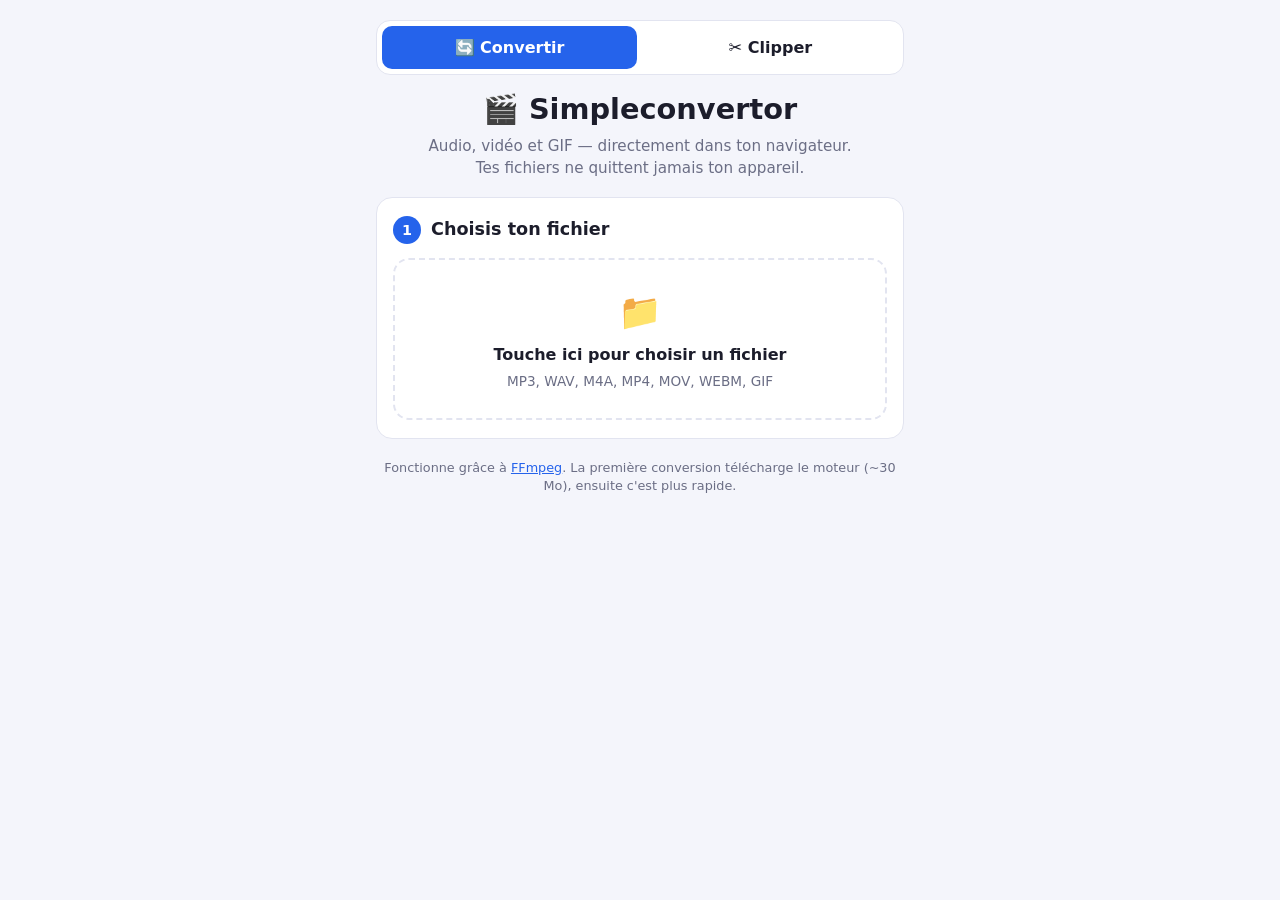
<file: index.html>
<!doctype html>
<html lang="fr">
<head>
  <meta charset="utf-8">
  <meta name="viewport" content="width=device-width, initial-scale=1">
  <meta name="theme-color" content="#4f46e5">
  <title>Convertisseur Mp3 Mp4</title>
  <link rel="stylesheet" href="style.css">
</head>
<body>
  <main class="app">
    <nav class="tabs">
      <a href="index.html" class="active">🔄 Convertir</a>
      <a href="clipper.html">✂️ Clipper</a>
    </nav>

    <header>
      <h1>🎬 Simpleconvertor</h1>
      <p class="subtitle">Audio, vidéo et GIF — directement dans ton navigateur.<br>
        Tes fichiers ne quittent jamais ton appareil.</p>
    </header>

    <!-- Étape 1 : choisir le fichier -->
    <section class="card">
      <h2><span class="step">1</span> Choisis ton fichier</h2>
      <label class="dropzone" id="dropzone">
        <input type="file" id="fileInput" accept="audio/*,video/*,.mp3,.wav,.m4a,.mp4,.mov,.webm,.gif">
        <span class="dz-icon">📁</span>
        <span class="dz-text" id="dzText">Touche ici pour choisir un fichier</span>
        <span class="dz-hint">MP3, WAV, M4A, MP4, MOV, WEBM, GIF</span>
      </label>
      <p class="file-info" id="fileInfo" hidden></p>
    </section>

    <!-- Étape 2 : choisir le format -->
    <section class="card" id="formatCard" hidden>
      <h2><span class="step">2</span> Choisis le format</h2>
      <div class="group" id="videoGroup">
        <p class="group-title">🎬 Vidéo</p>
        <div class="formats" id="videoFormats"></div>
      </div>
      <div class="group" id="audioGroup">
        <p class="group-title">🎵 Audio</p>
        <div class="formats" id="audioFormats"></div>
      </div>
      <div class="group" id="gifGroup">
        <p class="group-title">🖼️ Animation</p>
        <div class="formats" id="gifFormats"></div>
      </div>

      <!-- Avertissements selon le format choisi -->
      <div class="notice" id="notice" hidden></div>

      <!-- Options GIF -->
      <div class="gif-options" id="gifOptions" hidden>
        <p class="group-title">Réglages du GIF</p>
        <label>Commencer à <strong id="startLabel">0 s</strong>
          <input type="range" id="gifStart" min="0" max="60" step="0.5" value="0">
        </label>
        <label>Durée <strong id="durLabel">5 s</strong>
          <input type="range" id="gifDuration" min="1" max="15" step="0.5" value="5">
        </label>
        <label>Taille
          <select id="gifWidth">
            <option value="320">Petite (320 px) — rapide</option>
            <option value="480" selected>Moyenne (480 px)</option>
            <option value="640">Grande (640 px) — plus lourde</option>
          </select>
        </label>
      </div>
    </section>

    <!-- Étape 3 : convertir -->
    <section class="card" id="convertCard" hidden>
      <h2><span class="step">3</span> Convertis</h2>
      <button class="btn-primary" id="convertBtn" disabled>Convertir</button>
      <div class="progress-wrap" id="progressWrap" hidden>
        <div class="progress"><div class="progress-bar" id="progressBar"></div></div>
        <p class="status" id="statusText"></p>
        <button class="btn-secondary" id="cancelBtn">Annuler</button>
      </div>
      <p class="error" id="errorText" hidden></p>
    </section>

    <!-- Résultat -->
    <section class="card result" id="resultCard" hidden>
      <h2>✅ C'est prêt !</h2>
      <div class="preview" id="preview"></div>
      <p class="file-info" id="resultInfo"></p>
      <p class="tip" id="iosTip" hidden></p>
      <a class="btn-primary" id="downloadBtn" download>⬇️ Télécharger</a>
      <button class="btn-secondary" id="againBtn">Convertir un autre fichier</button>
    </section>

    <footer>
      <p>Fonctionne grâce à <a href="https://ffmpeg.org" target="_blank" rel="noopener">FFmpeg</a>.
        La première conversion télécharge le moteur (~30 Mo), ensuite c'est plus rapide.</p>
    </footer>
  </main>

  <script type="module" src="app.js"></script>
</body>
</html>
</file>
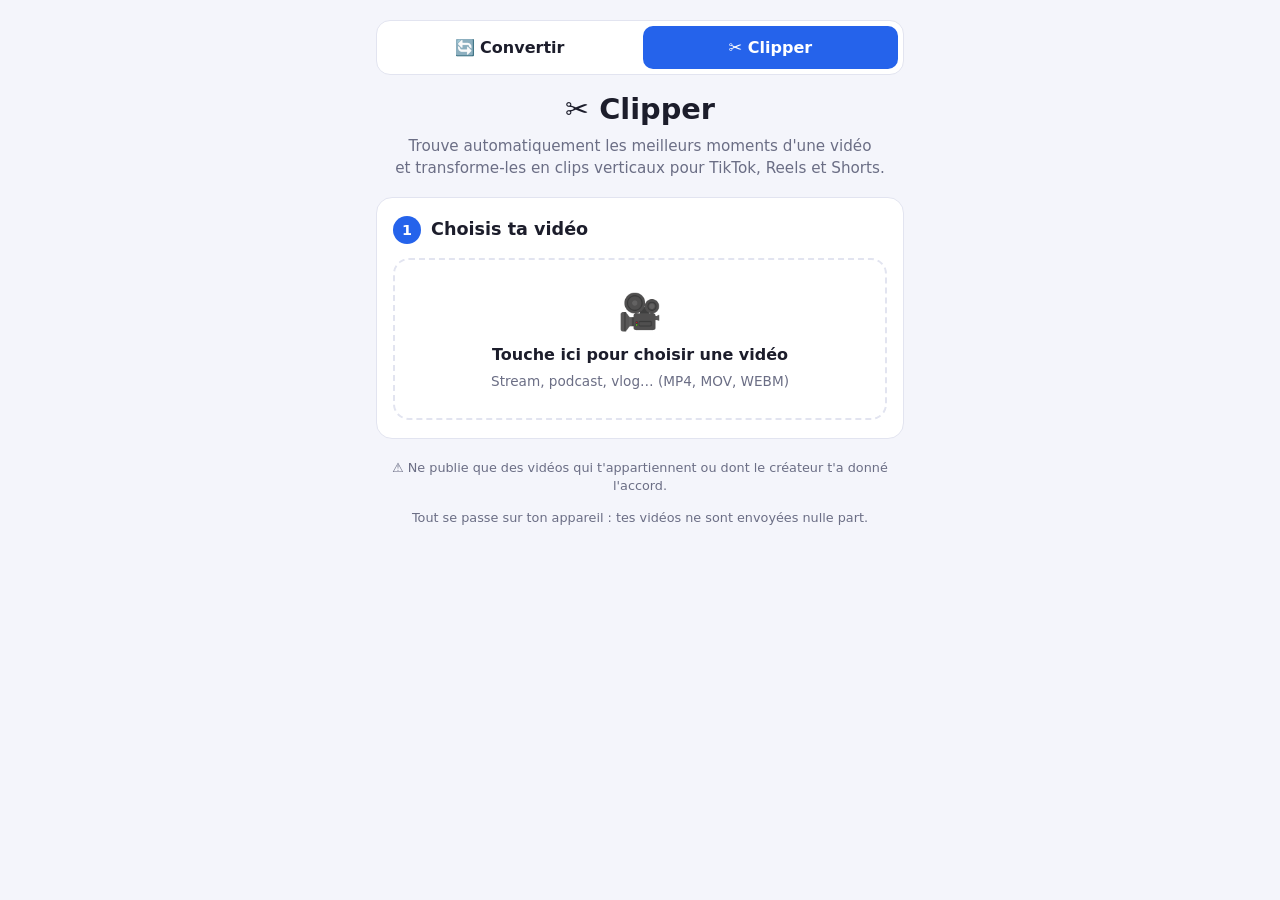
<file: clipper.html>
<!doctype html>
<html lang="fr">
<head>
  <meta charset="utf-8">
  <meta name="viewport" content="width=device-width, initial-scale=1">
  <meta name="theme-color" content="#2563eb">
  <title>Simpleconvertor Clipper</title>
  <link rel="stylesheet" href="style.css">
</head>
<body>
  <main class="app">
    <nav class="tabs">
      <a href="index.html">🔄 Convertir</a>
      <a href="clipper.html" class="active">✂️ Clipper</a>
    </nav>

    <header>
      <h1>✂️ Clipper</h1>
      <p class="subtitle">Trouve automatiquement les meilleurs moments d'une vidéo<br>
        et transforme-les en clips verticaux pour TikTok, Reels et Shorts.</p>
    </header>

    <!-- Étape 1 : la vidéo -->
    <section class="card">
      <h2><span class="step">1</span> Choisis ta vidéo</h2>
      <label class="dropzone" id="dropzone">
        <input type="file" id="fileInput" accept="video/*,.mp4,.mov,.webm,.mkv">
        <span class="dz-icon">🎥</span>
        <span class="dz-text" id="dzText">Touche ici pour choisir une vidéo</span>
        <span class="dz-hint">Stream, podcast, vlog… (MP4, MOV, WEBM)</span>
      </label>
      <p class="file-info" id="fileInfo" hidden></p>
    </section>

    <!-- Étape 2 : réglages -->
    <section class="card" id="settingsCard" hidden>
      <h2><span class="step">2</span> Réglages</h2>

      <p class="group-title">Nombre de clips</p>
      <div class="choices" data-name="count">
        <button type="button" data-value="3">3</button>
        <button type="button" data-value="5" class="selected">5</button>
        <button type="button" data-value="10">10</button>
        <button type="button" data-value="15">15</button>
      </div>

      <p class="group-title">Durée de chaque clip</p>
      <div class="choices" data-name="length">
        <button type="button" data-value="15">15 s</button>
        <button type="button" data-value="30" class="selected">30 s</button>
        <button type="button" data-value="45">45 s</button>
        <button type="button" data-value="60">60 s</button>
      </div>

      <p class="group-title">Cadrage vertical</p>
      <div class="choices two" data-name="layout">
        <button type="button" data-value="crop" class="selected">Plein écran<small>coupe les côtés</small></button>
        <button type="button" data-value="blur">Image entière<small>avec fond flou</small></button>
      </div>

      <div class="notice" id="notice"></div>
    </section>

    <!-- Étape 3 : lancement -->
    <section class="card" id="runCard" hidden>
      <h2><span class="step">3</span> Crée les clips</h2>
      <button class="btn-primary" id="runBtn">✨ Trouver les meilleurs moments</button>
      <div class="progress-wrap" id="progressWrap" hidden>
        <div class="progress"><div class="progress-bar" id="progressBar"></div></div>
        <p class="status" id="statusText"></p>
        <button class="btn-secondary" id="cancelBtn">Arrêter</button>
      </div>
      <p class="error" id="errorText" hidden></p>
    </section>

    <!-- Étape 4 : tri -->
    <section class="card" id="galleryCard" hidden>
      <h2><span class="step">4</span> Trie tes clips</h2>
      <p class="file-info" id="galleryInfo"></p>
      <p class="tip" id="shareTip">Garde les meilleurs, supprime les autres, puis touche
        <strong>Partager</strong> pour l'envoyer directement sur TikTok, Instagram…</p>
      <div class="gallery" id="gallery"></div>
    </section>

    <footer>
      <p>⚠️ Ne publie que des vidéos qui t'appartiennent ou dont le créateur t'a donné l'accord.</p>
      <p>Tout se passe sur ton appareil : tes vidéos ne sont envoyées nulle part.</p>
    </footer>
  </main>

  <script type="module" src="clipper.js"></script>
</body>
</html>
</file>
<file: style.css>
:root {
  --bg: #f4f5fb;
  --card: #ffffff;
  --text: #1c1d2b;
  --muted: #6b6e85;
  --border: #e2e4f0;
  --accent: #2563eb;
  --accent-soft: #eef0ff;
  --accent-text: #ffffff;
  --ok: #16a34a;
  --error: #dc2626;
  --error-soft: #fdecec;
  --radius: 16px;
}

@media (prefers-color-scheme: dark) {
  :root {
    --bg: #12131c;
    --card: #1c1e2b;
    --text: #eceef8;
    --muted: #9a9db5;
    --border: #2d3042;
    --accent: #60a5fa;
    --accent-soft: #272a45;
    --accent-text: #12131c;
    --ok: #4ade80;
    --error: #f87171;
    --error-soft: #3a1f24;
  }
}

* { box-sizing: border-box; }

body {
  margin: 0;
  background: var(--bg);
  color: var(--text);
  font-family: system-ui, -apple-system, "Segoe UI", Roboto, sans-serif;
  line-height: 1.45;
  -webkit-text-size-adjust: 100%;
}

.app {
  max-width: 560px;
  margin: 0 auto;
  padding: 20px 16px 40px;
}

header { text-align: center; margin: 14px 0 18px; }
h1 { font-size: 1.8rem; margin: 8px 0 4px; }
.subtitle { color: var(--muted); margin: 0; font-size: 0.95rem; }

.card {
  background: var(--card);
  border: 1px solid var(--border);
  border-radius: var(--radius);
  padding: 18px 16px;
  margin-bottom: 14px;
}

h2 {
  font-size: 1.1rem;
  margin: 0 0 14px;
  display: flex;
  align-items: center;
  gap: 10px;
}

.step {
  display: inline-grid;
  place-items: center;
  width: 28px; height: 28px;
  border-radius: 50%;
  background: var(--accent);
  color: var(--accent-text);
  font-size: 0.9rem;
}

/* Zone de dépôt */
.dropzone {
  display: flex;
  flex-direction: column;
  align-items: center;
  gap: 6px;
  padding: 26px 12px;
  border: 2px dashed var(--border);
  border-radius: var(--radius);
  text-align: center;
  cursor: pointer;
  transition: border-color .15s, background .15s;
}
.dropzone:hover, .dropzone.drag { border-color: var(--accent); background: var(--accent-soft); }
.dropzone input { position: absolute; width: 1px; height: 1px; opacity: 0; }
.dz-icon { font-size: 2.2rem; }
.dz-text { font-weight: 600; word-break: break-word; }
.dz-hint { color: var(--muted); font-size: 0.85rem; }

.file-info { color: var(--muted); font-size: 0.9rem; margin: 10px 0 0; word-break: break-word; }

/* Formats */
.group { margin-bottom: 12px; }
.group-title { margin: 0 0 8px; font-weight: 600; font-size: 0.95rem; }
.formats { display: grid; grid-template-columns: repeat(auto-fill, minmax(90px, 1fr)); gap: 8px; }

.format-btn {
  min-height: 48px;
  border: 2px solid var(--border);
  border-radius: 12px;
  background: var(--card);
  color: var(--text);
  font-size: 1rem;
  font-weight: 700;
  cursor: pointer;
}
.format-btn small { display: block; font-weight: 400; font-size: 0.7rem; color: var(--muted); }
.format-btn.selected { border-color: var(--accent); background: var(--accent-soft); }

/* Avertissements */
.notice {
  background: var(--accent-soft);
  border-radius: 12px;
  padding: 4px 12px;
  margin-bottom: 12px;
  font-size: 0.9rem;
}
.notice p { margin: 8px 0; }
.tip { font-size: 0.9rem; background: var(--accent-soft); border-radius: 10px; padding: 10px 12px; margin: 10px 0 12px; }

/* Options GIF */
.gif-options { border-top: 1px solid var(--border); padding-top: 12px; display: grid; gap: 12px; }
.gif-options label { display: grid; gap: 6px; font-size: 0.95rem; }
.gif-options input[type=range] { width: 100%; accent-color: var(--accent); }
.gif-options select {
  font-size: 1rem; padding: 10px; border-radius: 10px;
  border: 1px solid var(--border); background: var(--card); color: var(--text);
}

/* Boutons */
.btn-primary, .btn-secondary {
  display: block;
  width: 100%;
  min-height: 52px;
  border-radius: 12px;
  font-size: 1.05rem;
  font-weight: 700;
  text-align: center;
  text-decoration: none;
  cursor: pointer;
  padding: 14px;
}
.btn-primary { background: var(--accent); color: var(--accent-text); border: none; }
.btn-primary:disabled { opacity: .45; cursor: not-allowed; }
.btn-secondary { background: transparent; color: var(--text); border: 1px solid var(--border); margin-top: 10px; }

/* Progression */
.progress-wrap { margin-top: 14px; }
.progress { height: 12px; background: var(--accent-soft); border-radius: 99px; overflow: hidden; }
.progress-bar { height: 100%; width: 0; background: var(--accent); transition: width .2s; }
.status { color: var(--muted); font-size: 0.9rem; margin: 8px 0 0; text-align: center; }

.error {
  margin: 12px 0 0;
  padding: 12px;
  border-radius: 10px;
  background: var(--error-soft);
  color: var(--error);
  font-size: 0.95rem;
}

/* Résultat */
.result h2 { color: var(--ok); }
.preview { margin-bottom: 10px; text-align: center; }
.preview video, .preview img { max-width: 100%; max-height: 320px; border-radius: 10px; background: #000; }
.preview audio { width: 100%; }

footer { text-align: center; color: var(--muted); font-size: 0.8rem; margin-top: 20px; }
footer a { color: var(--accent); }

[hidden] { display: none !important; }

/* Onglets entre les pages */
.tabs {
  display: grid;
  grid-template-columns: 1fr 1fr;
  gap: 6px;
  background: var(--card);
  border: 1px solid var(--border);
  border-radius: 14px;
  padding: 5px;
}
.tabs a {
  text-align: center;
  padding: 10px;
  border-radius: 10px;
  color: var(--text);
  text-decoration: none;
  font-weight: 600;
}
.tabs a.active { background: var(--accent); color: var(--accent-text); }

/* Choix des réglages (Clipper) */
.choices { display: grid; grid-template-columns: repeat(4, 1fr); gap: 8px; margin-bottom: 14px; }
.choices.two { grid-template-columns: 1fr 1fr; }
.choices button {
  min-height: 48px;
  border: 2px solid var(--border);
  border-radius: 12px;
  background: var(--card);
  color: var(--text);
  font-size: 1rem;
  font-weight: 700;
  cursor: pointer;
}
.choices button small { display: block; font-weight: 400; font-size: 0.75rem; color: var(--muted); }
.choices button.selected { border-color: var(--accent); background: var(--accent-soft); }

/* Galerie de clips */
.gallery { display: grid; grid-template-columns: repeat(auto-fill, minmax(150px, 1fr)); gap: 12px; }
.clip {
  border: 1px solid var(--border);
  border-radius: 12px;
  padding: 8px;
  display: flex;
  flex-direction: column;
  gap: 6px;
}
.clip video { width: 100%; aspect-ratio: 9 / 16; object-fit: cover; border-radius: 8px; background: #000; }
.clip-info { margin: 0; font-size: 0.78rem; color: var(--muted); }
.clip-info strong { display: block; color: var(--text); font-size: 0.9rem; }
.clip-info span { display: block; }
.clip-actions { display: grid; grid-template-columns: 1fr 44px; gap: 6px; }
.clip-actions.with-share { grid-template-columns: 1fr 1fr; }
.clip-actions button.primary { grid-column: 1 / -1; }
.clip, .clip-actions > * { min-width: 0; }
.btn-small {
  flex: 1 1 auto;
  min-height: 40px;
  padding: 8px;
  border-radius: 10px;
  border: 1px solid var(--border);
  background: transparent;
  color: var(--text);
  font-size: 0.82rem;
  font-weight: 600;
  text-align: center;
  white-space: nowrap;
  overflow: hidden;
  text-overflow: ellipsis;
  text-decoration: none;
  cursor: pointer;
}
.btn-small.primary { background: var(--accent); color: var(--accent-text); border-color: var(--accent); }
.btn-small.danger { padding: 8px 0; }
</file>
